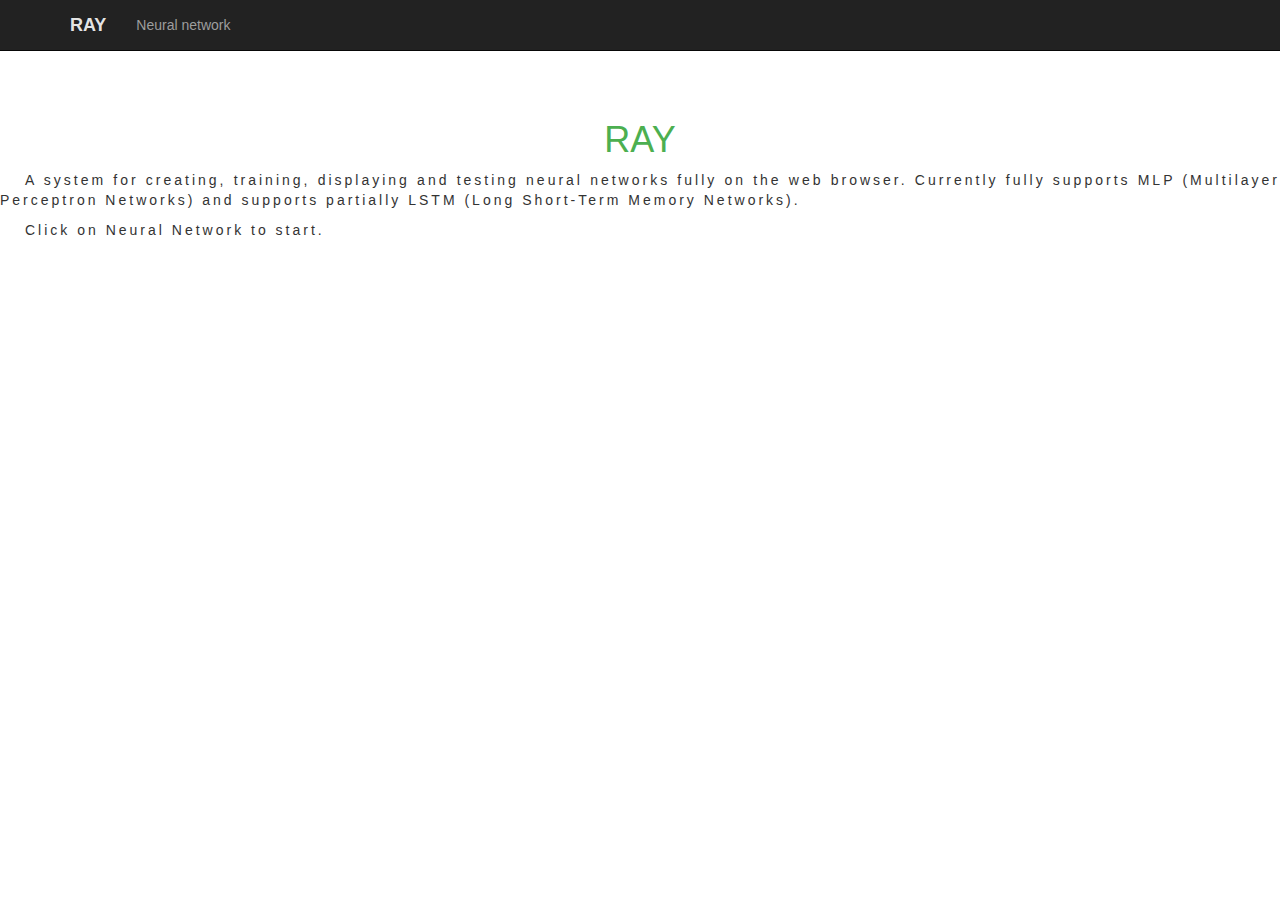
<file: index.html>
<!DOCTYPE html>
<html lang="en">
<head>
  <meta charset="utf-8">
  <title>RAY</title>
  <link rel="stylesheet" href="./lib/imports/bootstrap-3.3.6-dist/css/bootstrap.min.css">
  <link rel="stylesheet" href="./static/css/style.css">
</head>

<body>
  <header>
  <nav class="navbar navbar-inverse navbar-static-top">
    <div class="container">
      <div class="navbar-header">
        <a class="navbar-brand" href="index.html">RAY</a>
      </div>
      <ul  class="nav navbar-nav">
        <li><a href="neural_network.html">Neural network</a></li>
      </ul>
    </div>
  </nav>
  </header>
  
  <style>
div.paragrah {
  border: 1px solid gray;
  padding: 8px;
}

h1 {
  text-align: center;
  text-transform: uppercase;
  color: #4CAF50;
}

p {
  text-indent: 25px;
  text-align: justify;
  letter-spacing: 3px;
}


</style>
</head>
<body>

<div class="paragraph">
  <h1>Ray</h1>
  <p>A system for creating, training, displaying and testing neural networks fully on the web browser. Currently fully supports MLP (Multilayer Perceptron Networks) and supports partially LSTM (Long Short-Term Memory Networks). 
  <p>Click on Neural Network to start. </p>
  </div>
</body>
</html>
</file>
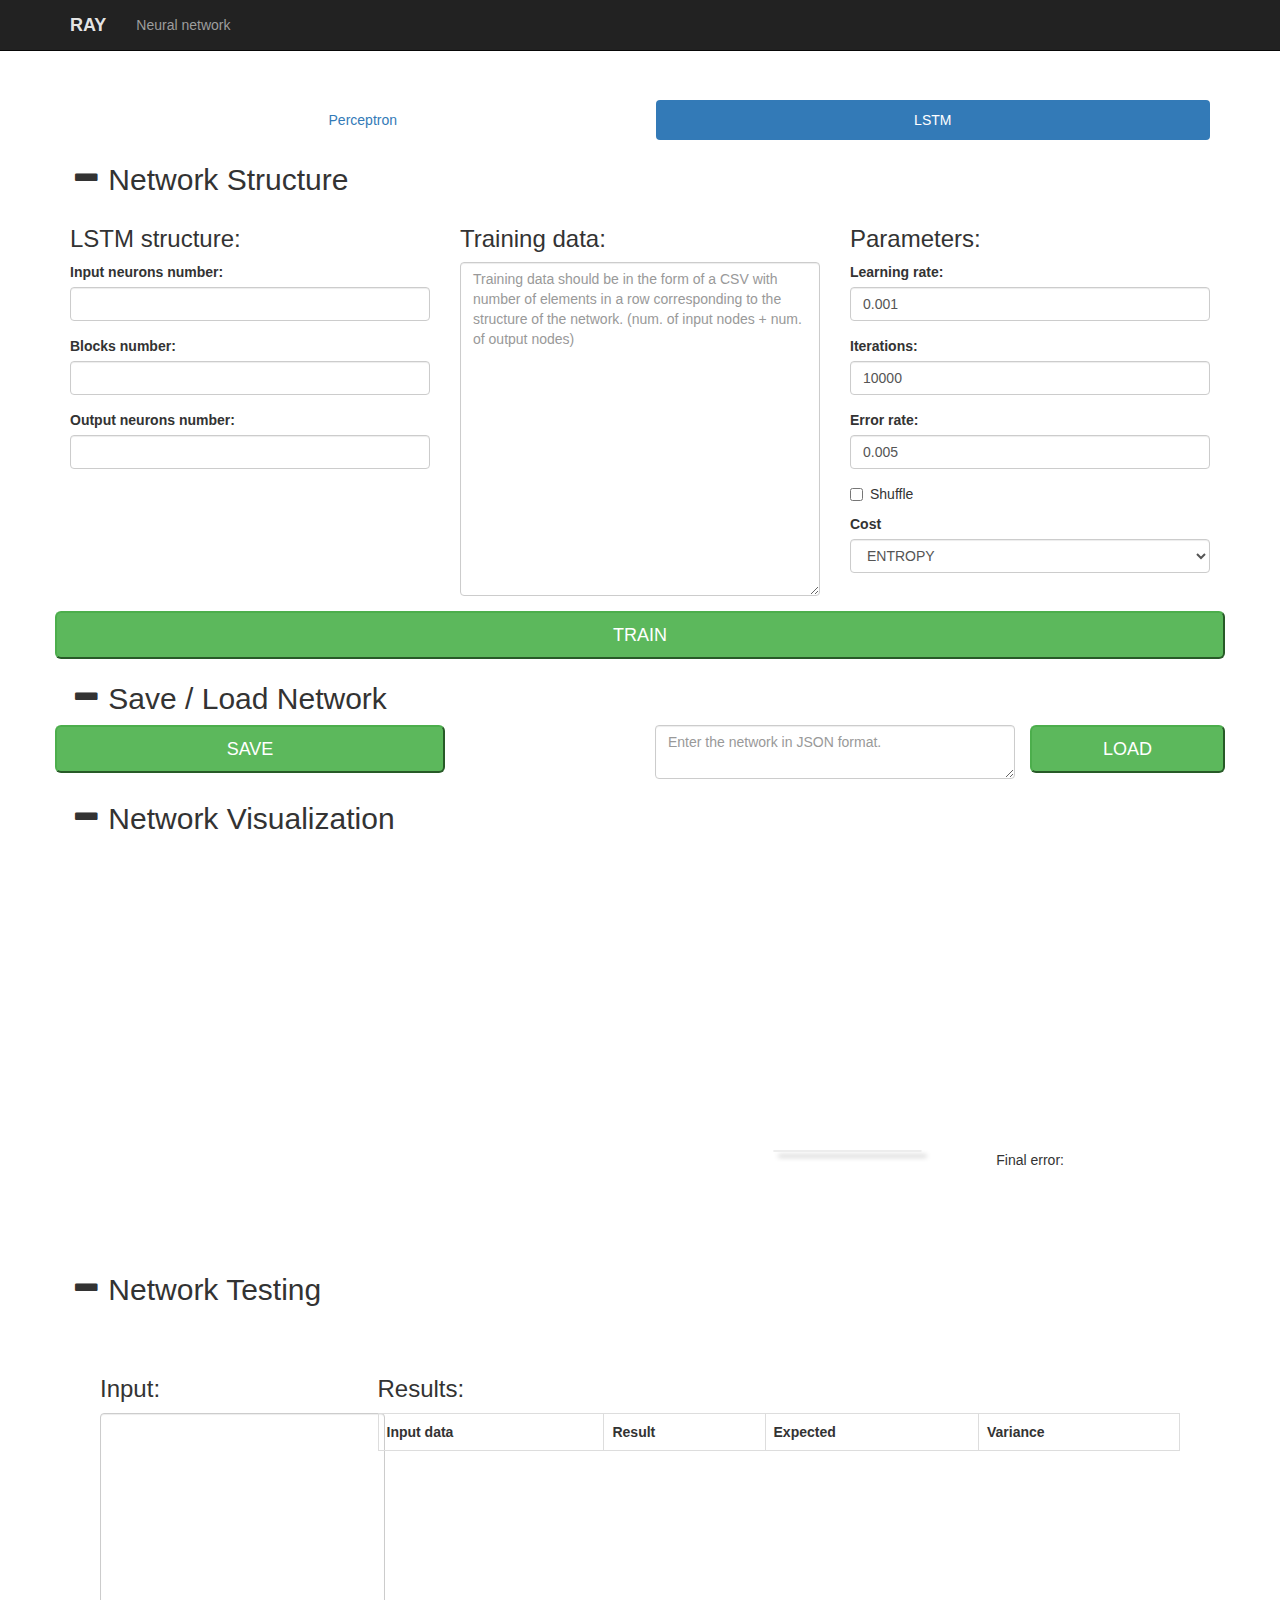
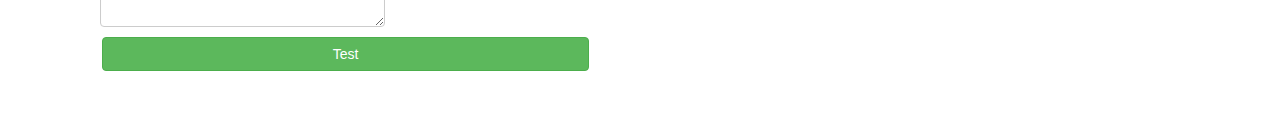
<file: LSTM.html>
<!DOCTYPE html>
<html lang="en">
<head>
  <meta charset="utf-8">
  <title>RAY</title>
  <link rel="stylesheet" href="./lib/imports/bootstrap-3.3.6-dist/css/bootstrap.min.css">
  <link rel="stylesheet" href="./static/css/style.css">
</head>

<body>
  <header>
  <nav class="navbar navbar-inverse navbar-static-top">
    <div class="container">
      <div class="navbar-header">
        <a class="navbar-brand" href="index.html">RAY</a>
      </div>
      <ul  class="nav navbar-nav">
        <li><a href="neural_network.html">Neural network</a></li>
      </ul>
    </div>
  </nav>
  </header>

  <div class="container">
    <ul class="nav nav-pills nav-justified">
      <li role="presentation"><a href="neural_network.html">Perceptron</a></li>
      <li role="presentation" class="active"><a href="LSTM.html">LSTM</a></li>
    </ul>

    <h2 class="network-structure-title">
      <span class="glyphicon show-hide glyphicon-minus"></span> 
      <span class="glyphicon show-hide glyphicon-plus hidden"></span> 
      Network Structure
    </h2>
    <div class="row network-structure-content">
      <div class="col-md-4 network-structure">
        <h3>LSTM structure:</h3>
        <div class="form-group">
          <label>Input neurons number: </label>
          <input type="number" class="form-control" name="input-nodes" min="1">
        </div>
        <div class="blocks form-group">
          <label>Blocks number: </label>
          <input type="number" class="form-control" name="blocks" min="1">
        </div>
        <div class="form-group">
          <label>Output neurons number: </label>
          <input type="number" class="form-control" name="output-nodes" min="1">
        </div>
      </div>

      <div class="col-md-4 train-data">
        <h3>Training data:</h3>
        <form>
          <div class="form-group">
            <textarea rows="16" class="form-control" name="training-data" placeholder="Training data should be in the form of a CSV with number of elements in a row corresponding to the structure of the network. (num. of input nodes + num. of output nodes)"></textarea>
          </div>
        </form>
      </div>

      <div class="col-md-4 saving-data">
        <h3>Parameters:</h3>
        <form>
          <div class="form-group">
            <label>Learning rate:</label>
            <input type="number" class="form-control" name="learning-rate" step="0.001" min="0.001" value="0.001">
          </div>
          <div class="form-group">
            <label>Iterations:</label>
            <input type="number" class="form-control" name="iterations" min="1" value="10000">
          </div>
          <div class="form-group">
            <label>Error rate:</label>
            <input type="number" class="form-control" name="error-rate" step="0.001" min="0.001" value="0.005">
          </div>
          <div class="checkbox">
            <label><input type="checkbox" name="shuffle" value="shuffle">Shuffle</label>
          </div>
          <div class="form-group">
            <label>Cost</label>
            <select class="form-control" name="cost">
              <option>ENTROPY</option>
              <option>MSE</option>
              <option>BINARY</option>
            </select>
          </div>
        </form>
      </div>
    <button class="train-network col-md-12 btn-lg btn-success">TRAIN</button>
    </div>

    <h2 class="network-visualization">
      <span class="glyphicon show-hide glyphicon-minus"></span> 
      <span class="glyphicon show-hide glyphicon-plus hidden"></span> 
      Save / Load Network
    </h2>
    <div class="row save-load">
    <button class="save-network col-md-4 btn-lg btn-success">SAVE</button>
    <form class="col-md-offset-2 col-md-4">
    <textarea rows="2" class="form-control" name="load-network-content" placeholder="Enter the network in JSON format."></textarea>
    </form>
    <button class="load-network col-md-2 btn-lg btn-success">LOAD</button>
    </div>

    <h2 class="network-visualization">
      <span class="glyphicon show-hide glyphicon-minus"></span> 
      <span class="glyphicon show-hide glyphicon-plus hidden"></span> 
      Network Visualization
    </h2>
    <div class="row visualization">
      <div class="col-md-7 network-display">
        <svg width="600" height="400"></svg>
      </div>
      <div class="col-md-5 error-graph">
        <svg width="400" height="300"></svg>
        <div class="col-md-6 error-value"><p></p></div>
        <div class="col-md-6 final-error-value">Final error: <p></p></div>
      </div>
    </div>

    <h2 class="network-testing">
      <span class="glyphicon show-hide glyphicon-minus"></span> 
      <span class="glyphicon show-hide glyphicon-plus hidden"></span> 
      Network Testing
    </h2>
    <div class="row network-testing">
      <form class="form-inline col-md-12">
        <div class="form-group col-md-12">
        <div class="col-md-3">
          <h3>Input: </h3>
          <textarea rows="10" class="form-control" cols="30" name="test-data"></textarea>
        </div>
        <div class="col-md-9">
          <h3>Results: </h3>
          <table class="test-output table table-bordered">
            <tr>
              <th>Input data</th>
              <th>Result</th>
              <th>Expected</th>
              <th>Variance</th>
            </tr>
          </table>
        </div>
        </div>
    </form>
    <button class="btn btn-success test-network col-md-5">Test</button>
    </div>

  </div>


  <script src="./lib/imports/jquery-1.12.3.min.js"></script>
  <script src="./lib/imports/bootstrap-3.3.6-dist/js/bootstrap.min.js"></script>
  <script src="./lib/imports/underscore-min.js"></script>
  <script src="./lib/imports/d3.js"></script>
  <script src="./lib/imports/synaptic.js"></script>
  <script src="./static/js/ui.js"></script>
  <script src="./static/js/initd3.js"></script>
  <script src="./static/js/LSTM.js"></script>
</body>
</html>
</file>
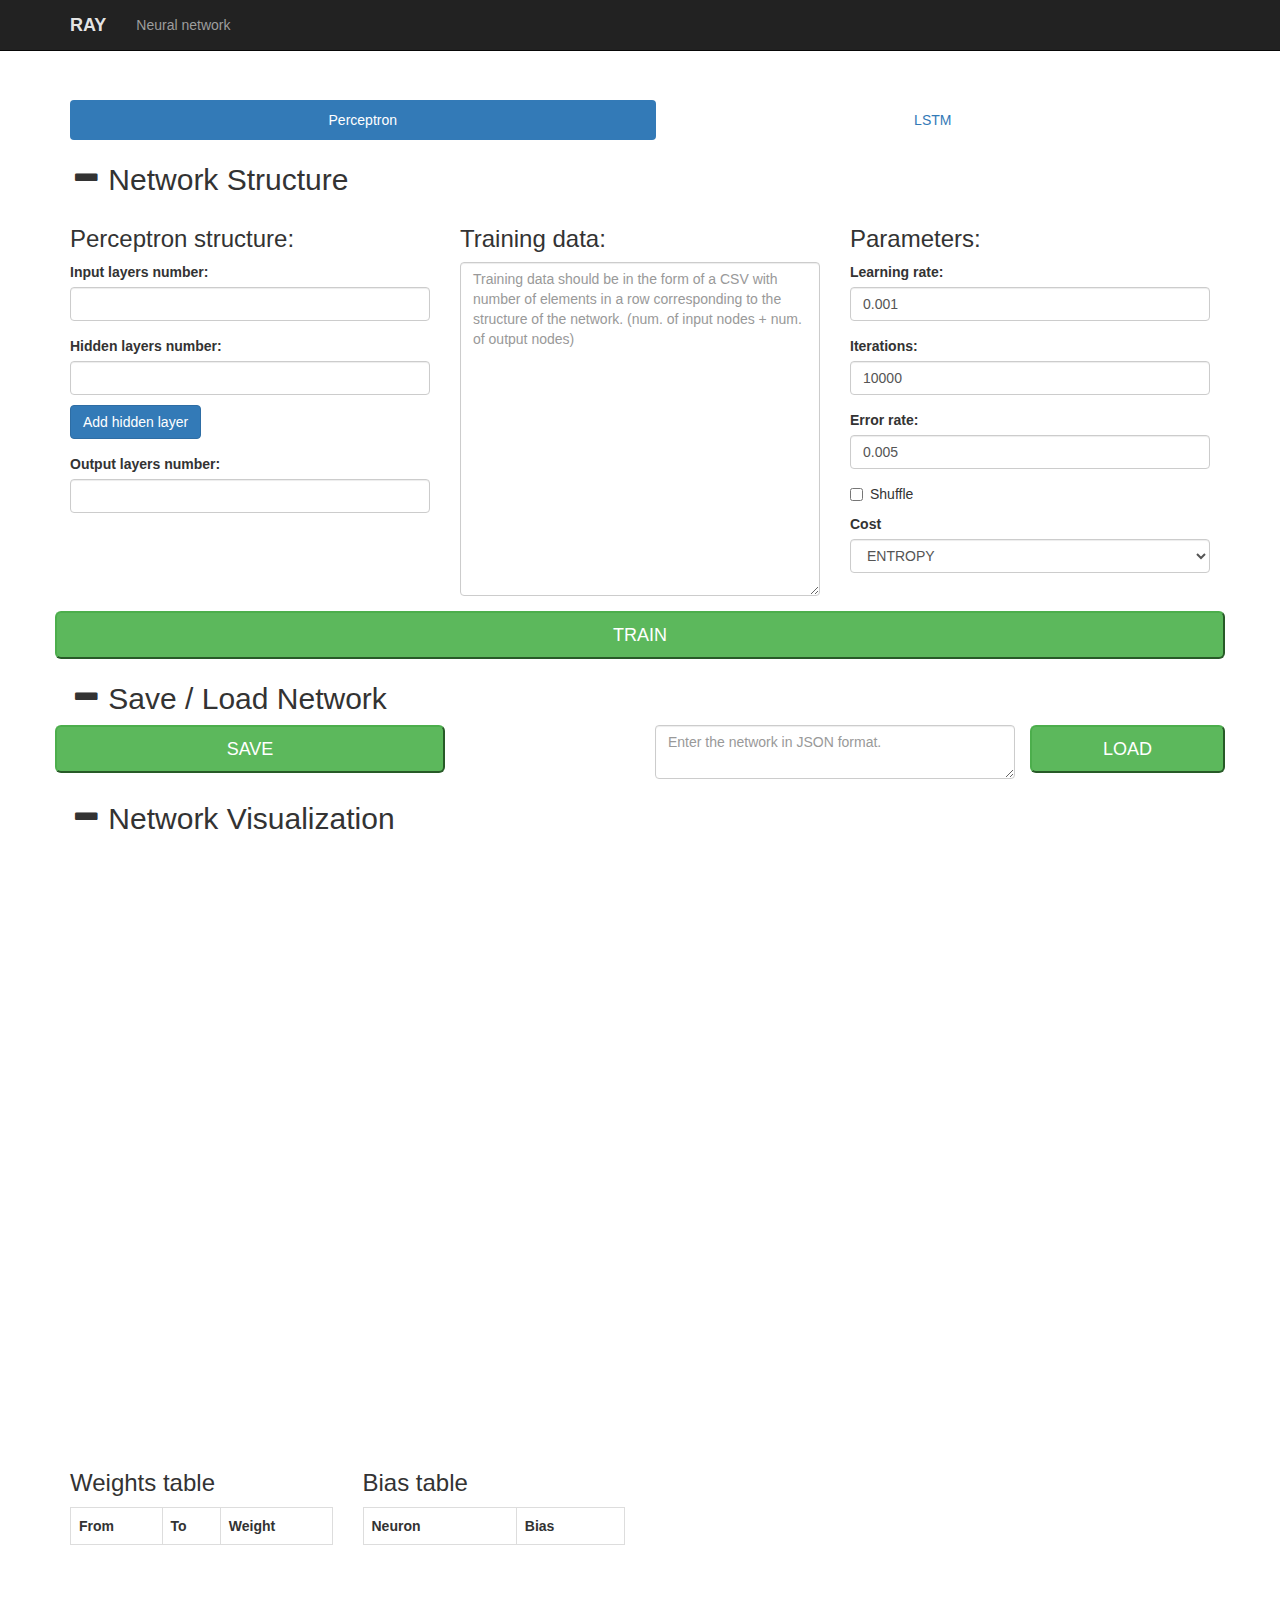
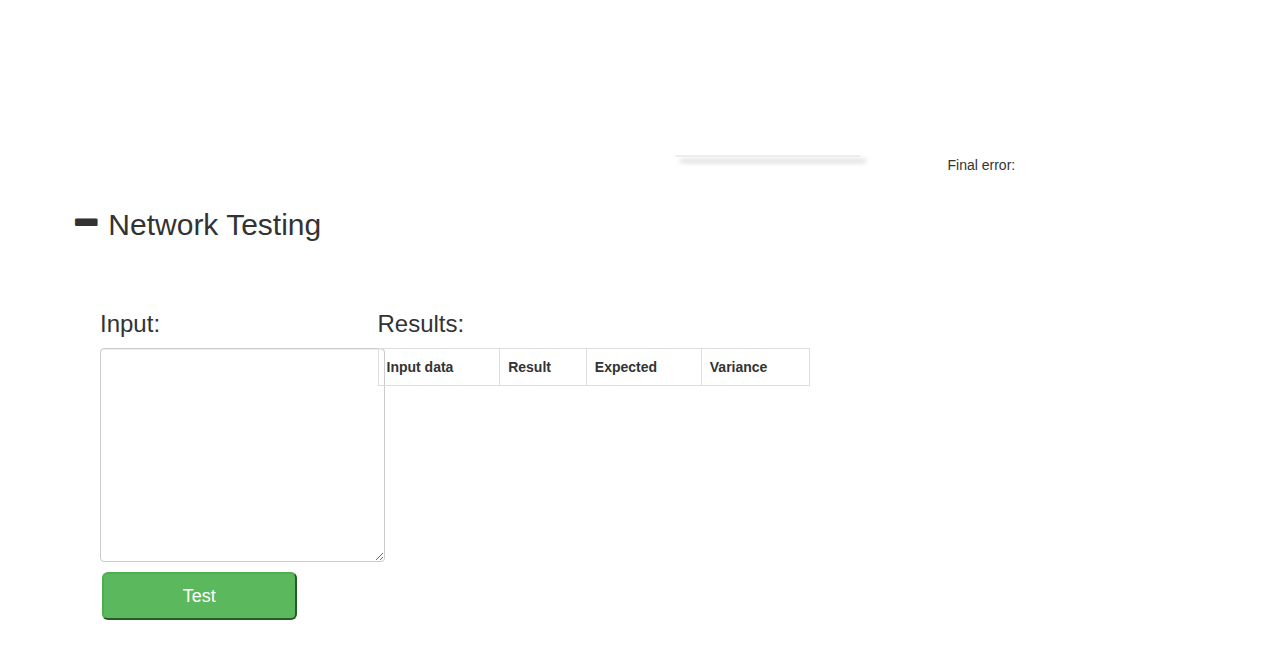
<file: neural_network.html>
<!DOCTYPE html>
<html lang="en">
<head>
  <meta charset="utf-8">
  <title>RAY</title>
  <link rel="stylesheet" href="./lib/imports/bootstrap-3.3.6-dist/css/bootstrap.min.css">
  <link rel="stylesheet" href="./static/css/style.css">
</head>

<body>
  <header>
  <nav class="navbar navbar-inverse navbar-static-top">
    <div class="container">
      <div class="navbar-header">
        <a class="navbar-brand" href="index.html">RAY</a>
      </div>
      <ul  class="nav navbar-nav">
        <li><a href="neural_network.html">Neural network</a></li>
      </ul>
    </div>
  </nav>
  </header>

  <div class="container">
    <ul class="nav nav-pills nav-justified">
      <li role="presentation" class="active"><a href="neural_network.html">Perceptron</a></li>
      <li role="presentation"><a href="LSTM.html">LSTM</a></li>
    </ul>

    <h2 class="network-structure-title">
      <span class="glyphicon show-hide glyphicon-minus"></span> 
      <span class="glyphicon show-hide glyphicon-plus hidden"></span> 
      Network Structure
    </h2>
    <div class="row network-structure-content">
      <div class="col-md-4 network-structure">
        <h3>Perceptron structure:</h3>
        <div class="form-group">
          <label>Input layers number: </label>
          <input type="number" class="form-control" name="input-nodes" min="1">
        </div>
        <div class="hidden-layer form-group">
          <label>Hidden layers number: </label>
          <input type="number" class="form-control" name="hidden-nodes" min="1">
          <div class="append-layer" type="hidden"></div>
          <button class="add-hidden-layer btn btn-primary">Add hidden layer</button>
          <button class="remove-hidden-layer btn btn-danger hidden">Remove last hidden layer</button>
        </div>

        <div class="form-group">
          <label>Output layers number: </label>
          <input type="number" class="form-control" name="output-nodes" min="1">
        </div>
      </div>

      <div class="col-md-4 train-data">
        <h3>Training data:</h3>
        <form>
          <div class="form-group">
            <textarea rows="16" class="form-control" name="training-data" placeholder="Training data should be in the form of a CSV with number of elements in a row corresponding to the structure of the network. (num. of input nodes + num. of output nodes)"></textarea>
          </div>
        </form>
      </div>

      <div class="col-md-4 saving-data">
        <h3>Parameters:</h3>
        <form>
          <div class="form-group">
            <label>Learning rate:</label>
            <input type="number" class="form-control" name="learning-rate" step="0.001" min="0.001" value="0.001">
          </div>
          <div class="form-group">
            <label>Iterations:</label>
            <input type="number" class="form-control" name="iterations" min="1" value="10000">
          </div>
          <div class="form-group">
            <label>Error rate:</label>
            <input type="number" class="form-control" name="error-rate" step="0.001" min="0.001" value="0.005">
          </div>
          <div class="checkbox">
            <label><input type="checkbox" name="shuffle" value="shuffle">Shuffle</label>
          </div>
          <div class="form-group">
            <label>Cost</label>
            <select class="form-control" name="cost">
              <option>ENTROPY</option>
              <option>MSE</option>
              <option>BINARY</option>
            </select>
          </div>
        </form>
      </div>
    <button class="train-network col-md-12 btn-lg btn-success">TRAIN</button>
    </div>

    <h2 class="network-visualization">
      <span class="glyphicon show-hide glyphicon-minus"></span> 
      <span class="glyphicon show-hide glyphicon-plus hidden"></span> 
      Save / Load Network
    </h2>
    <div class="row save-load">
    <button class="save-network col-md-4 btn-lg btn-success">SAVE</button>
    <form class="col-md-offset-2 col-md-4">
    <textarea rows="2" class="form-control" name="load-network-content" placeholder="Enter the network in JSON format."></textarea>
    </form>
    <button class="load-network col-md-2 btn-lg btn-success">LOAD</button>
    </div>

    <h2 class="network-visualization">
      <span class="glyphicon show-hide glyphicon-minus"></span> 
      <span class="glyphicon show-hide glyphicon-plus hidden"></span> 
      Network Visualization
    </h2>
    <div class="row visualization">
      <div class="col-md-10 network-display">
        <svg width="1000" height="600"></svg>
      </div>
      <div class="col-md-3 weights-table">
      <h3>Weights table </h3>
      <table class="table table-bordered">
        <tr>
          <th>From</th>
          <th>To</th>
          <th>Weight</th>
        </tr>
      </table>
      </div>
      <div class="col-md-3 bias-table">
      <h3>Bias table </h3>
      <table class="table table-bordered">
        <tr>
          <th>Neuron</th>
          <th>Bias</th>
        </tr>
      </table>
      </div>
      <div class="col-md-6 error-graph">
        <svg width="500" height="300"></svg>
        <div class="col-md-6 error-value"><p></p></div>
        <div class="col-md-6 final-error-value">Final error: <p></p></div>
      </div>
    </div>

    <h2 class="network-testing">
      <span class="glyphicon show-hide glyphicon-minus"></span> 
      <span class="glyphicon show-hide glyphicon-plus hidden"></span> 
      Network Testing
    </h2>
    <div class="row network-testing">
      <form class="form-inline col-md-12">
        <div class="form-group col-md-12">
        <div class="col-md-3">
          <h3>Input: </h3>
          <textarea rows="10" class="form-control" cols="30" name="test-data"></textarea>
        </div>
        <div class="col-md-5">
          <h3>Results: </h3>
          <table class="test-output table table-bordered">
            <tr>
              <th>Input data</th>
              <th>Result</th>
              <th>Expected</th>
              <th>Variance</th>
            </tr>
          </table>
        </div>
        </div>
    </form>
    <button class="test-network btn-lg btn-success col-md-2">Test</button>
    </div>

  </div>


  <script src="./lib/imports/jquery-1.12.3.min.js"></script>
  <script src="./lib/imports/bootstrap-3.3.6-dist/js/bootstrap.min.js"></script>
  <script src="./lib/imports/underscore-min.js"></script>
  <script src="./lib/imports/d3.js"></script>
  <script src="./lib/imports/synaptic.js"></script>
  <script src="./static/js/ui.js"></script>
  <script src="./static/js/initd3.js"></script>
  <script src="./static/js/perceptron.js"></script>
</body>
</html>
</file>
<file: static/css/style.css>
header {
    min-height: 100px;
}

.navbar-inverse .navbar-brand {
    font-weight: 700;
    color: rgba(255, 255, 255, 0.9);
}

.glyphicon:hover {
    cursor: pointer;
}

.hidden {
    display: none;
}

.network-structure input[name=hidden-nodes] {
    margin-bottom: 10px;
}

.network-testing {
    margin-bottom: 50px;
}

.network-testing form {
    display: inline-block;
    margin-bottom: 10px;
}

.network-testing label {
    margin-right: 10px;
}

.network-testing input {
    margin-right: 20px;
}

.rotate {
    -webkit-transform: rotate(90deg);
    -moz-transform: rotate(90deg);
    -ms-transform: rotate(90deg);
    -o-transform: rotate(90deg);
    filter: progid:DXImageTransform.Microsoft.BasicImage(rotation=3);
}

.error-value p {
    width: 75%;
    border: 1px solid #EDEDED;
    border-radius: 5px;
    margin: 0 5px;
    -webkit-box-shadow: 5px 5px 5px 0px rgba(0,0,0,0.28);
    -moz-box-shadow: 5px 5px 5px 0px rgba(0,0,0,0.28);
    box-shadow: 5px 5px 5px 0px rgba(0,0,0,0.28);
    text-align: center;
    line-height: 25px;
}


button.test-network {
    margin-left: 4%;
}
</file>
